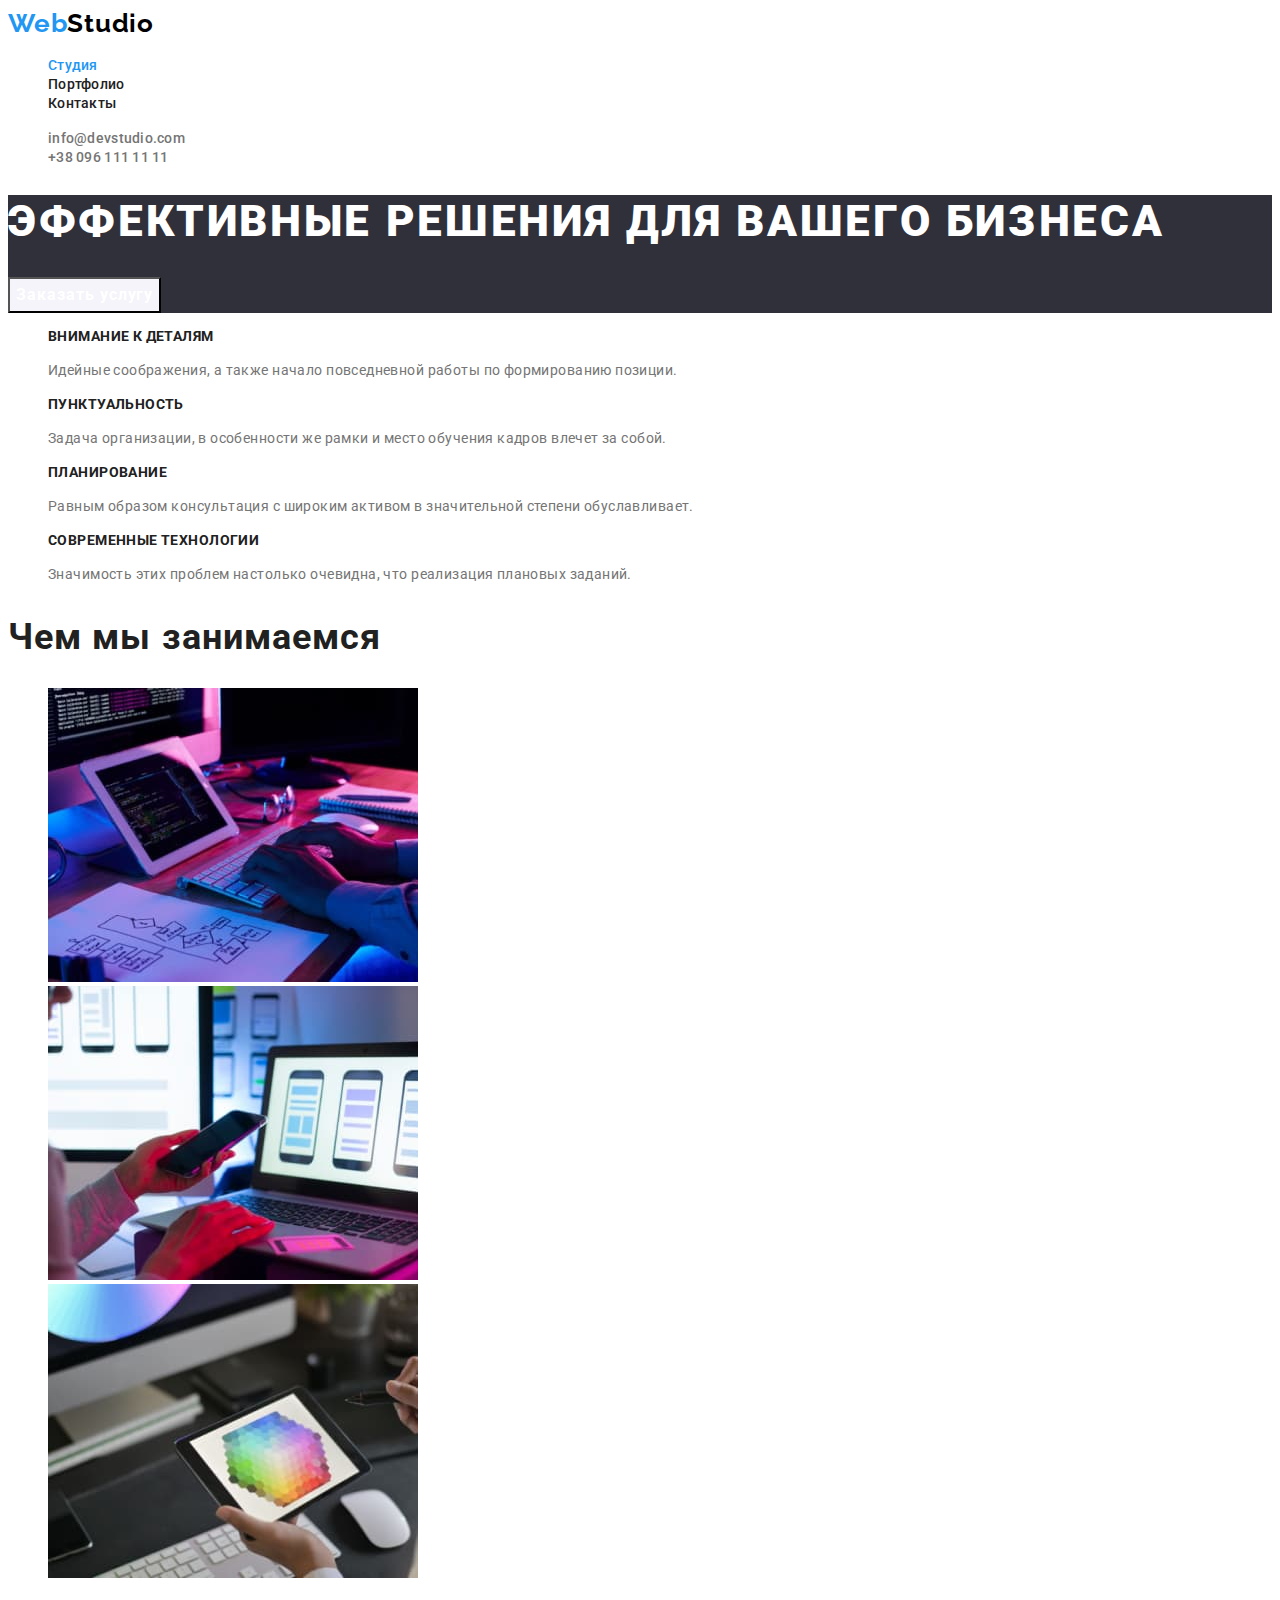
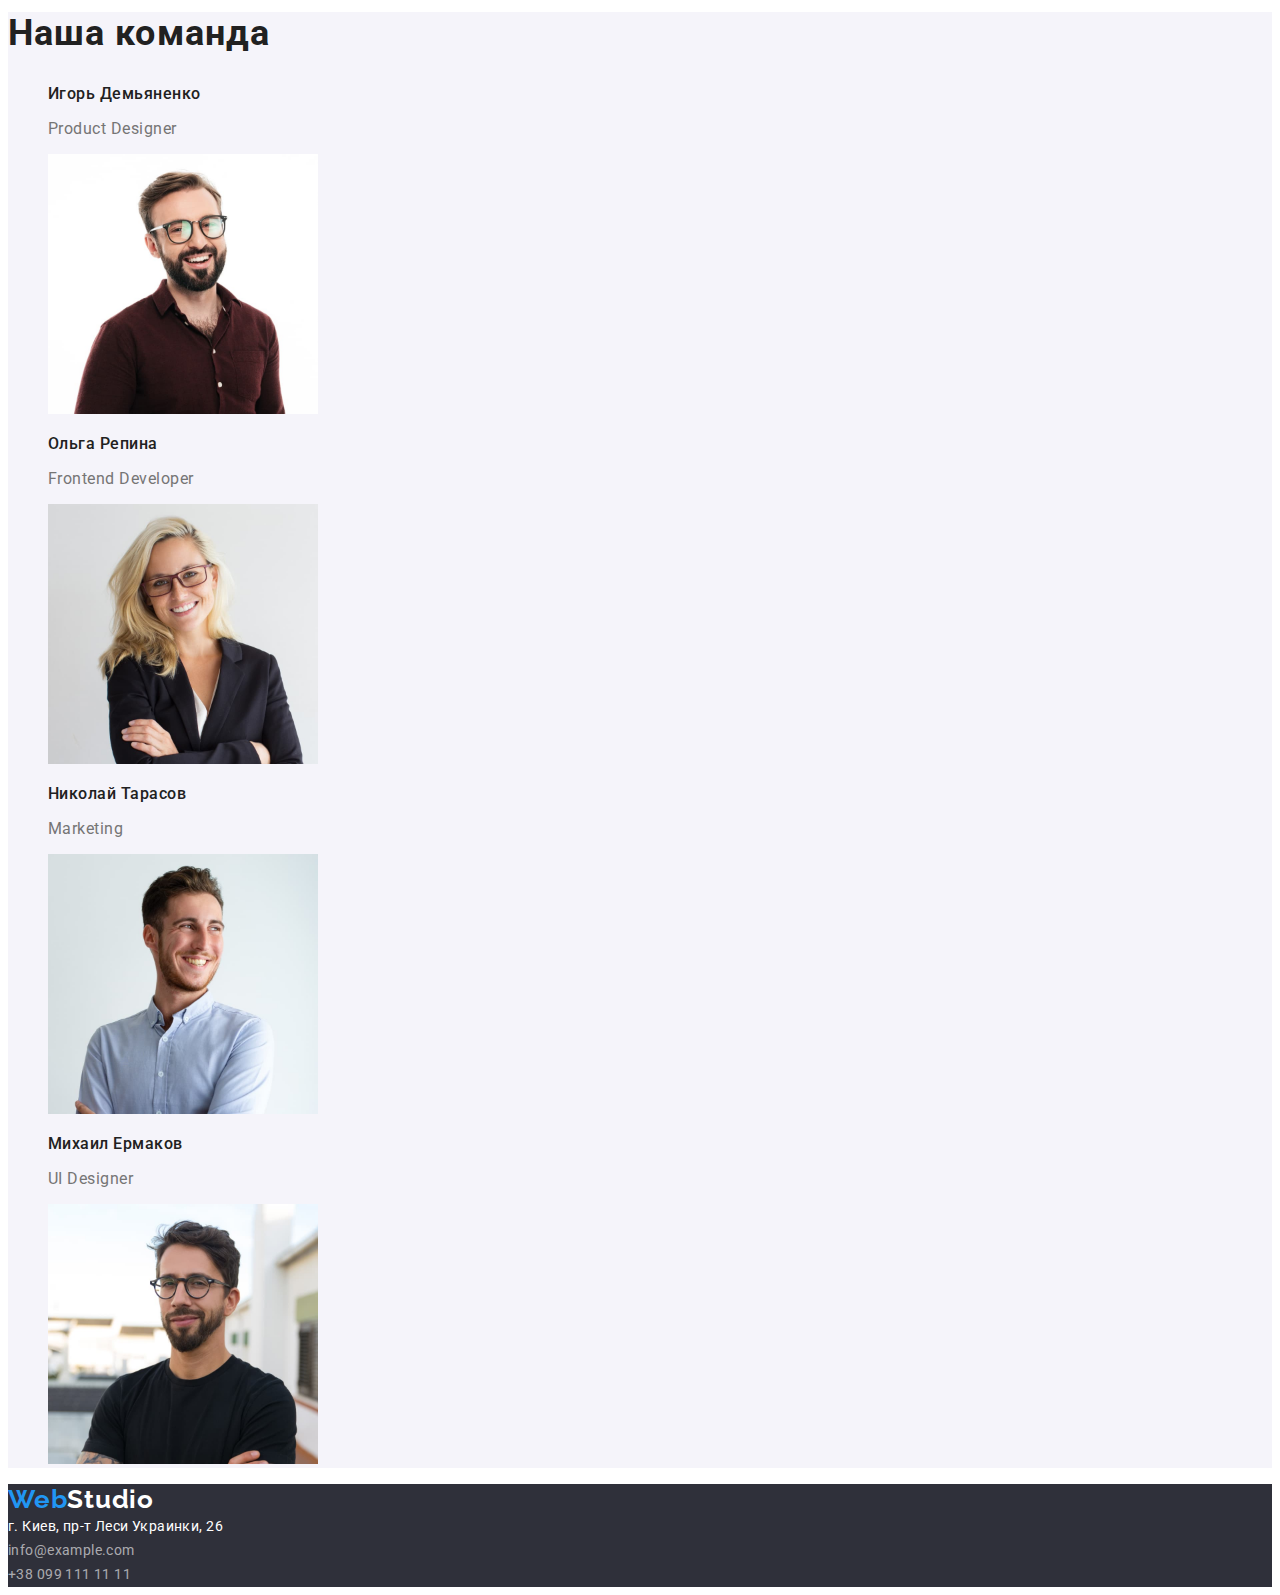
<file: index.html>
<!DOCTYPE html>
<html lang="en">

<head>
    <meta charset="UTF-8">
    <meta http-equiv="X-UA-Compatible" content="IE=edge">
    <meta name="viewport" content="width=device-width, initial-scale=1.0">
    <link rel="preconnect" href="https://fonts.googleapis.com">
    <link rel="preconnect" href="https://fonts.gstatic.com" crossorigin>
    <link href="https://fonts.googleapis.com/css2?family=Oleo+Script&family=Raleway:wght@700&family=Roboto:wght@400;500;700;900&display=swap" rel="stylesheet">
    <title>Document</title>
    <link rel="stylesheet" href="css/style.css">
</head>

<body class="">
    <!--Шапка сайта-->
    <header class="header">
        <nav class="header-nav">
            <a href="" class="header-logo link">
                Web<span class="header-studio link">Studio</span>
            </a>

            <ul class="header-list">
                <li class="header-item"><a href="./index.html" class="header-link link current">Студия</a></li>
                <li class="header-item"><a href="./portfolio.html" class="header-link link">Портфолио</a></li>
                <li class="header-item"><a href="" class="header-link link">Контакты</a></li>
            </ul>

        </nav>
        <ul class="contacts">
            <li><a href="mailto:info@devstudio.com" class="contacts-mail link">info@devstudio.com</a></li>
            <li><a href="tel:+380961111111" class="contacts-tel link">+38 096 111 11 11</a></li>
        </ul>
    </header>
    <main>
        <!--Герой-->
        <section class="hero">
            <h1 lang="ru" class="hero-title">Эффективные решения для вашего бизнеса</h1>
            <button type="button" lang="ru" class="hero-btn">Заказать услугу</button>
        </section>

        <!--Особенности-->

        <section class="about">
            <ul class="about-list">
                <li class="about-item">
                    <h3 class="about-title">Внимание к деталям</h3>
                    <p class="about-text">Идейные соображения, а также начало повседневной работы по формированию
                        позиции.</p>
                </li>
                <li class="about-item">
                    <h3 class="about-title">Пунктуальность</h3>
                    <p class="about-text">Задача организации, в особенности же рамки и место обучения кадров влечет за
                        собой.</p>
                </li>
                <li class="about-item">
                    <h3 class="about-title">Планирование</h3>
                    <p class="about-text">Равным образом консультация с широким активом в значительной степени
                        обуславливает.</p>
                </li>
                <li class="about-item">
                    <h3 class="about-title">Современные технологии</h3>
                    <p class="about-text">Значимость этих проблем настолько очевидна, что реализация плановых заданий.
                    </p>
                </li>
            </ul>
        </section>

        <!--Занятия-->
        <section class="carts">
            <h2 class="carts-title">Чем мы занимаемся</h2>
            <ul>
                <li>
                    <img src="images/img1.jpg" alt="картинка" width="370">
                </li>
                <li>
                    <img src="images/img2.jpg" alt="картинка" width="370">
                </li>
                <li>
                    <img src="images/img3.jpg" alt="картинка" width="370">
                </li>
            </ul>
        </section>

        <!--Команда-->

        <section class="team">
            <h2 class="team-title">Наша команда</h2>
            <ul class="team-list">
                <li class="team-item">
                    <h3 lang="ru" class="team-name">Игорь Демьяненко</h3>
                    <p lang="en" class="team-text">Product Designer</p>
                    <img src="images/photo1.jpg" alt="фото1" width="270">
                </li>
                <li class="team-item">
                    <h3 lang="ru" class="team-name">Ольга Репина</h3>
                    <p lang="en" class="team-text">Frontend Developer</p>
                    <img src="images/photo2.jpg" alt="фото2" width="270">
                </li>
                <li class="team-item">
                    <h3 lang="ru" class="team-name">Николай Тарасов</h3>
                    <p lang="en" class="team-text">Marketing</p>
                    <img src="images/photo3.jpg" alt="фото3" width="270">
                </li>
                <li class="team-item">
                    <h3 lang="ru" class="team-name">Михаил Ермаков</h3>
                    <p lang="en" class="team-text">UI Designer</p>
                    <img src="images/photo4.jpg" alt="фото4" width="270">
                </li>
            </ul>
        </section>
    </main>
    <!--Футер-->
    <footer class="footer">
        <a href="" class="footer-logo link">
            Web<span>Studio</span>
        </a>
        <address class="address">
            <span>г. Киев, пр-т Леси Украинки, 26</span> <br>
            <a href="mailto:info@example.com" class="footer-link link">info@example.com</a> <br>
            <a href="tel:+380991111111" class="footer-link link">+38 099 111 11 11</a>

        </address>

    </footer>

</body>

</html>
</file>
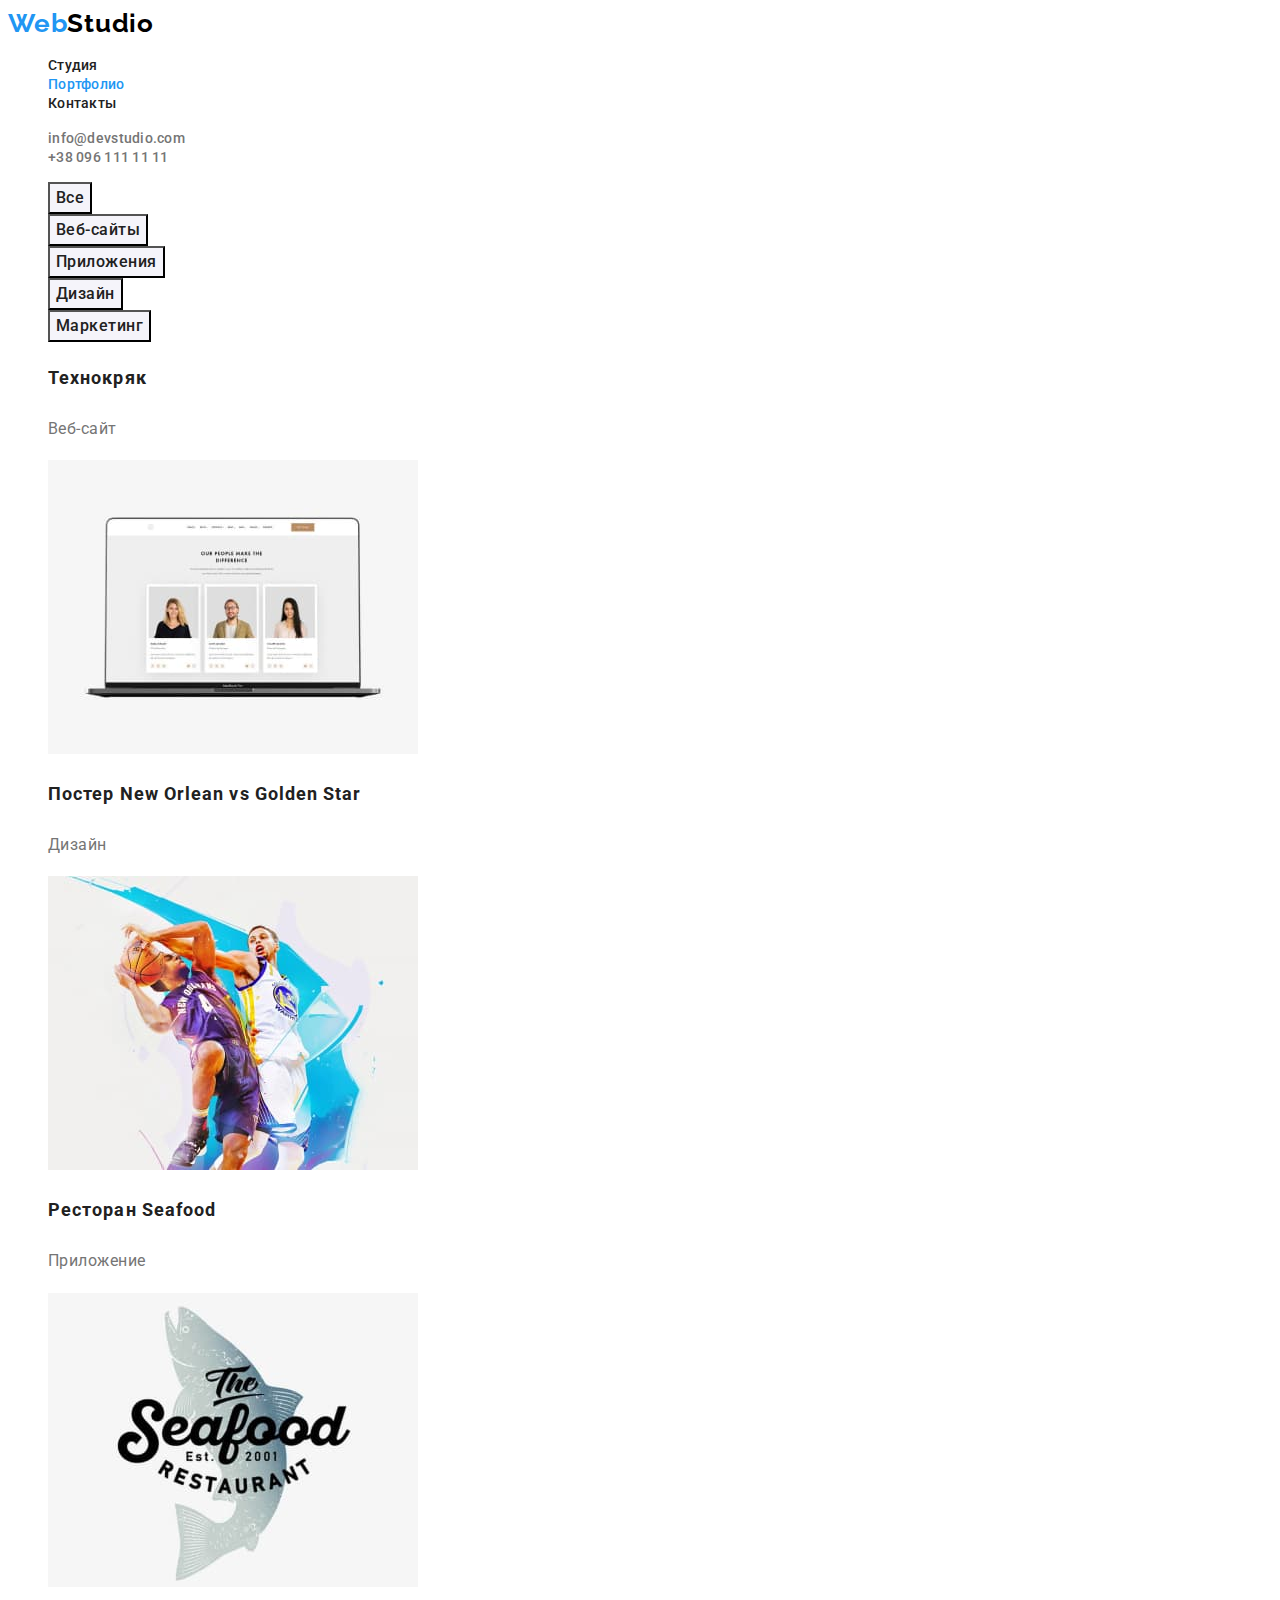
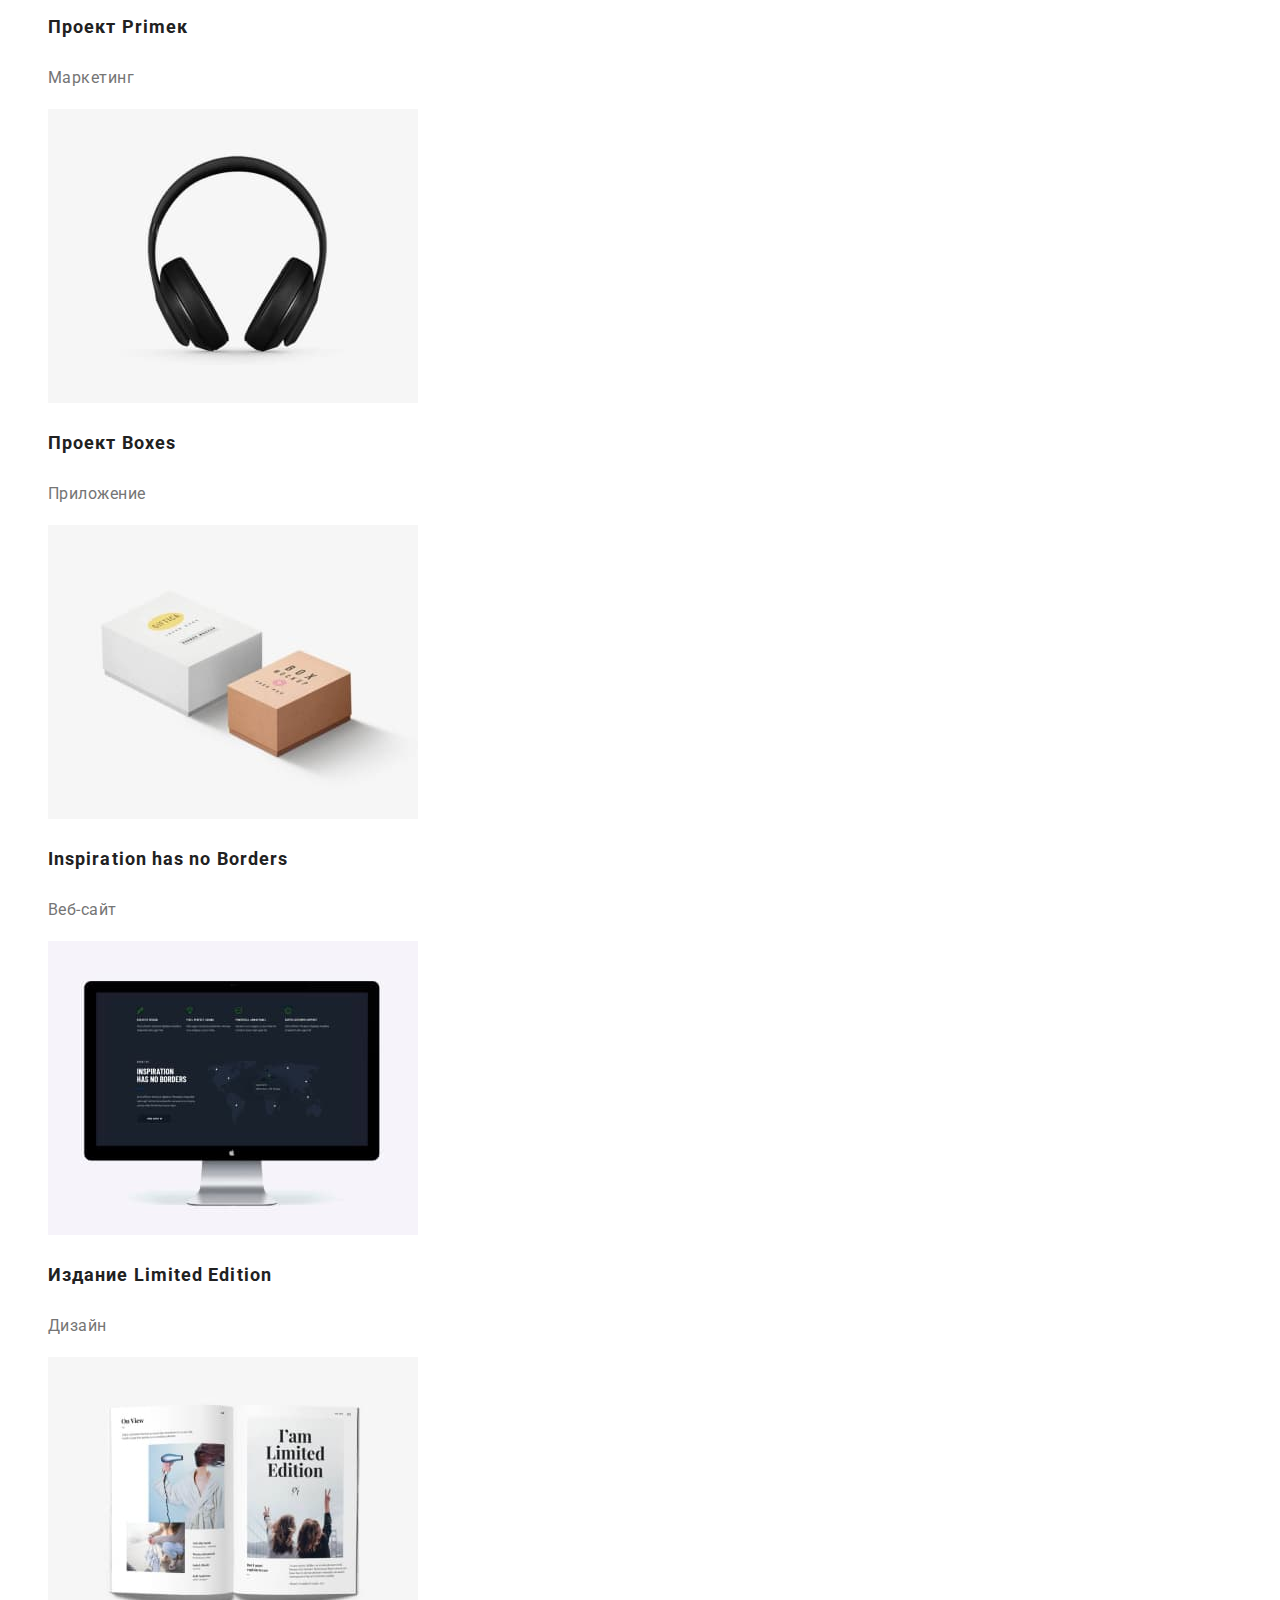
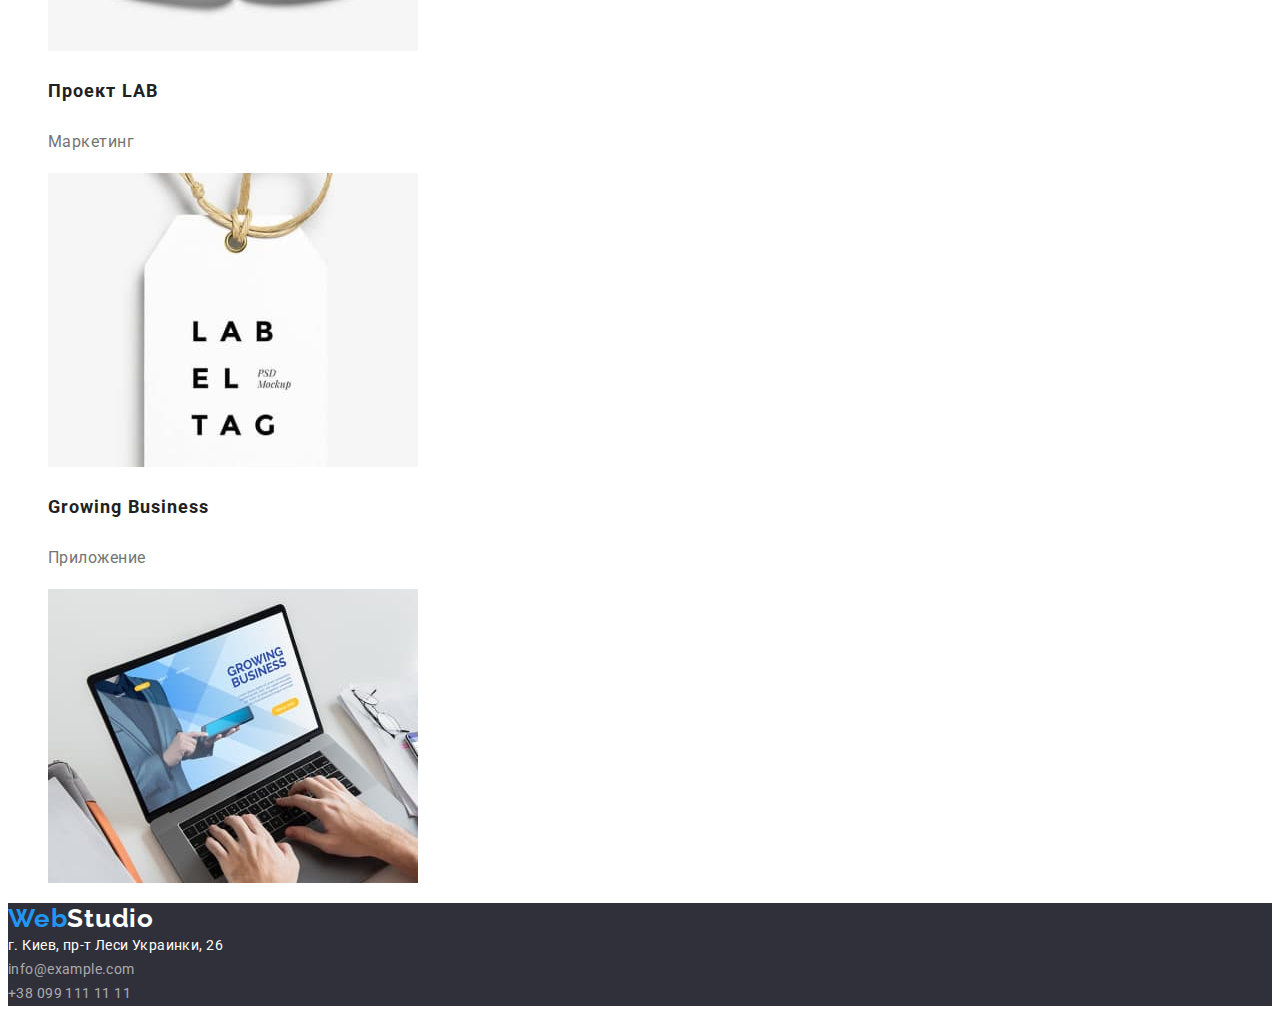
<file: portfolio.html>
<!DOCTYPE html>
<html lang="en">

<head>
    <meta charset="UTF-8">
    <meta http-equiv="X-UA-Compatible" content="IE=edge">
    <meta name="viewport" content="width=device-width, initial-scale=1.0">
    <link rel="preconnect" href="https://fonts.googleapis.com">
    <link rel="preconnect" href="https://fonts.gstatic.com" crossorigin>
    <link href="https://fonts.googleapis.com/css2?family=Raleway:wght@700&family=Roboto:wght@400;500;700;900&display=swap" rel="stylesheet">
    <title>Document</title>
    <link rel="stylesheet" href="css/style.css">
</head>

<body>
    <!--Шапка сайта-->
    <header class="header">
        <nav class="header-nav">
            <a href="" class="header-logo link">
                Web<span class="header-studio link">Studio</span>
            </a>
    
            <ul class="header-list">
                <li class="header-item"><a href="./index.html" class="header-link link">Студия</a></li>
                <li class="header-item"><a href="./portfolio.html" class="header-link link current">Портфолио</a></li>
                <li class="header-item"><a href="" class="header-link link ">Контакты</a></li>
            </ul>
    
        </nav>
        <ul class="contacts">
            <li><a href="mailto:info@devstudio.com" class="contacts-mail link">info@devstudio.com</a></li>
            <li><a href="tel:+380961111111" class="contacts-tel link">+38 096 111 11 11</a></li>
        </ul>
    </header>
    <main>
        <section>
            <ul class="filters">
                <li class="filters-item"><button type="button" lang="ru" class="filters-btn">Все</button></li>
                <li class="filters-item"><button type="button" lang="ru" class="filters-btn">Веб-сайты</button></li>
                <li class="filters-item"><button type="button" lang="ru" class="filters-btn">Приложения</button></li>
                <li class="filters-item"><button type="button" lang="ru" class="filters-btn">Дизайн</button></li>
                <li class="filters-item"><button type="button" lang="ru" class="filters-btn">Маркетинг</button></li>
            </ul>
            
            <ul class="projects">
                <li class="projects-item">
                    <h3 class="projects-title">Технокряк</h3>
                    <p lang="ru" class="projects-text">Веб-сайт</p>
                    <img src="images/project1.jpg" alt="проект1" width="370">
                </li>
                <li class="projects-item">
                    <h3 class="projects-title">Постер New Orlean vs Golden Star</h3>
                    <p lang="ru" class="projects-text">Дизайн</p>
                    <img src="images/project2.jpg" alt="проект2" width="370">
                </li>
                <li class="projects-item">
                    <h3 class="projects-title">Ресторан Seafood</h3>
                    <p lang="ru" class="projects-text">Приложение</p>
                    <img src="images/project3.jpg" alt="проект3" width="370">
                </li>
                <li class="projects-item">
                    <h3 class="projects-title">Проект Primeк</h3>
                    <p lang="ru" class="projects-text">Маркетинг</p>
                    <img src="images/project4.jpg" alt="проект4" width="370">
                </li>
                <li class="projects-item">
                    <h3 class="projects-title">Проект Boxes</h3>
                    <p lang="ru" class="projects-text">Приложение</p>
                    <img src="images/project5.jpg" alt="проект5" width="370">
                </li>
                <li class="projects-item">
                    <h3 class="projects-title">Inspiration has no Borders</h3>
                    <p lang="ru" class="projects-text">Веб-сайт</p>
                    <img src="images/project6.jpg" alt="проект6" width="370">
                </li>
                <li class="projects-item">
                    <h3 class="projects-title">Издание Limited Edition</h3>
                    <p lang="ru" class="projects-text">Дизайн</p>
                    <img src="images/project7.jpg" alt="проект7" width="370">
                </li>
                <li class="projects-item">
                    <h3 class="projects-title">Проект LAB</h3>
                    <p lang="ru" class="projects-text">Маркетинг</p>
                    <img src="images/project8.jpg" alt="проект8" width="370">
                </li>
                <li class="projects-item">
                    <h3 class="projects-title">Growing Business</h3>
                    <p lang="ru" class="projects-text">Приложение</p>
                    <img src="images/project9.jpg" alt="проект9" width="370">
                </li>
            </ul>
        </section>
       

    </main>
    <!--Футер-->
    <footer class="footer">
        <a href="" class="footer-logo link">
            Web<span>Studio</span>
        </a>
        <address class="address">
            <span>г. Киев, пр-т Леси Украинки, 26</span> <br>
            <a href="mailto:info@example.com" class="footer-link link">info@example.com</a> <br>
            <a href="tel:+380991111111" class="footer-link link">+38 099 111 11 11</a>
    
        </address>
    
    </footer>

</body>

</html>
</file>
<file: css/style.css>
:root {
  --header-color: #ffffff;
  --logo-color: #000000;
  --background-color: #E5E5E5;
  --second-background-color: #2F303A;
  --thirt-background-color: #F5F4FA;
  --text-color: #757575;
  --second-text-color: #212121;
  --main-font: "open sans", sans-serif;
  --accent-color: #2196F3;
}

body {
    font-family: 'Raleway', sans-serif;
    font-family: 'Roboto', sans-serif;
}

ul {
    list-style: none;
}

.link {
    text-decoration: none;
}

/* ------------HEADER------------*/

.header-logo {
    font-family: 'Raleway';
    font-weight: 700;
    font-size: 26px;
    line-height: 1.19;
    letter-spacing: 0.03em;
    color: var(--accent-color);
}

.header-logo span {
    font-family: 'Raleway';
    font-weight: 700;
    font-size: 26px;
    line-height: 1.19;
    letter-spacing: 0.03em;
    color: var(--logo-color);
}

.header-list .link.current {
    color: var(--accent-color);
}

.header-link {
    font-weight: 500;
    font-size: 14px;
    line-height: 1.14;
    letter-spacing: 0.02em;
    color: var(--second-text-color);
}

.header-link:hover,
.header-link:focus {
    color: var(--accent-color);
}

.contacts-tel, .contacts-mail {
    font-weight: 500;
    font-size: 14px;
    line-height: 1.14;
    letter-spacing: 0.02em;    
    color: var(--text-color);
}

.contacts .link:hover,
.contacts .link:focus {
    color: var(--accent-color);
}
/* ------------HERO------------*/

.hero {
    background-color: var(--second-background-color);
}

.hero-title {
    font-weight: 900;
    font-size: 44px;
    line-height: 1,36;
    letter-spacing: 0.06em;
    color: var(--header-color);  
    text-transform: uppercase;
 }
 
.hero-btn {
    font-family: inherit;   
    font-weight: 700;
    font-size: 16px;
    line-height: 1.88;
    letter-spacing: 0.06em;
    background-color: var(--thirt-background-color);
    color: var(--header-color);
 }

.hero-btn:hover,
.hero-btn:focus {
    background-color: var(--accent-color);
    color: var(--header-color);
}

/* ------------ABOUT------------*/
  
.about-title {
    font-weight: 700;
    font-size: 14px;
    line-height: 1.14;
    letter-spacing: 0.03em;
    color: var(--second-text-color);
    text-transform: uppercase;
 }
.about-text {
    font-weight: 400;
    font-size: 14px;
    line-height: 1.71;
    letter-spacing: 0.03em;
    color: var(--text-color);
 }

.carts-title, .team-title {
    font-weight: 700;
    font-size: 36px;
    line-height: 1.17;
    letter-spacing: 0.03em;
    color: var(--second-text-color);
 }

.team {
    background-color: var(--thirt-background-color);
}

.team-name {
    font-weight: 500;
    font-size: 16px;
    line-height: 1.19;
    letter-spacing: 0.03em;
    color: var(--second-text-color);
 }

.team-text {
    font-weight: 400;
    font-size: 16px;
    line-height: 1.19;
    letter-spacing: 0.03em;
    color: var(--text-color);
 }

 /* ------------FOOTER------------*/

.footer {
     background-color: var(--second-background-color);
 }

.footer-logo {
     font-family: 'Raleway';
     font-weight: 700;
     font-size: 26px;
     line-height: 1.19;
     letter-spacing: 0.03em;
     color: var(--accent-color);
 }

.footer-logo span {
     font-family: 'Raleway';
     font-weight: 700;
     font-size: 26px;
     line-height: 1.19;
     letter-spacing: 0.03em;
     color: var(--header-color);
 }

.address {
    font-style: normal;
}

.address span {
    font-weight: 400;
    font-size: 14px;
    line-height: 1.71;
    letter-spacing: 0.03em;
    color: var(--header-color);
 }

.footer-link {
    font-size: 14px;
    line-height: 1.71;
    letter-spacing: 0.03em;
    color: rgba(255, 255, 255, 0.6);
} 

.footer-link:hover,
.footer-link:focus {
    color: var(--accent-color);
}

/* ------------PORTFOLIO------------*/

.filters-btn {
    font-family: inherit;
    font-weight: 500;
    font-size: 16px;
    line-height: 1.63;letter-spacing: 0.03em;
    background-color: var(--thirt-background-color);
    color: var(--second-text-color);
}

.filters-btn:hover,
.filters-btn:focus {
    background-color: var(--accent-color);
    color: var(--header-color);
}

.projects-title {
    font-weight: 700;
    font-size: 18px;
    line-height: 2;
    letter-spacing: 0.06em;
    color: var(--second-text-color);
}

.projects-text {
    font-weight: 400;
    font-size: 16px;
    line-height: 1.88;letter-spacing: 0.03em;
    color: var(--text-color);
}
</file>
